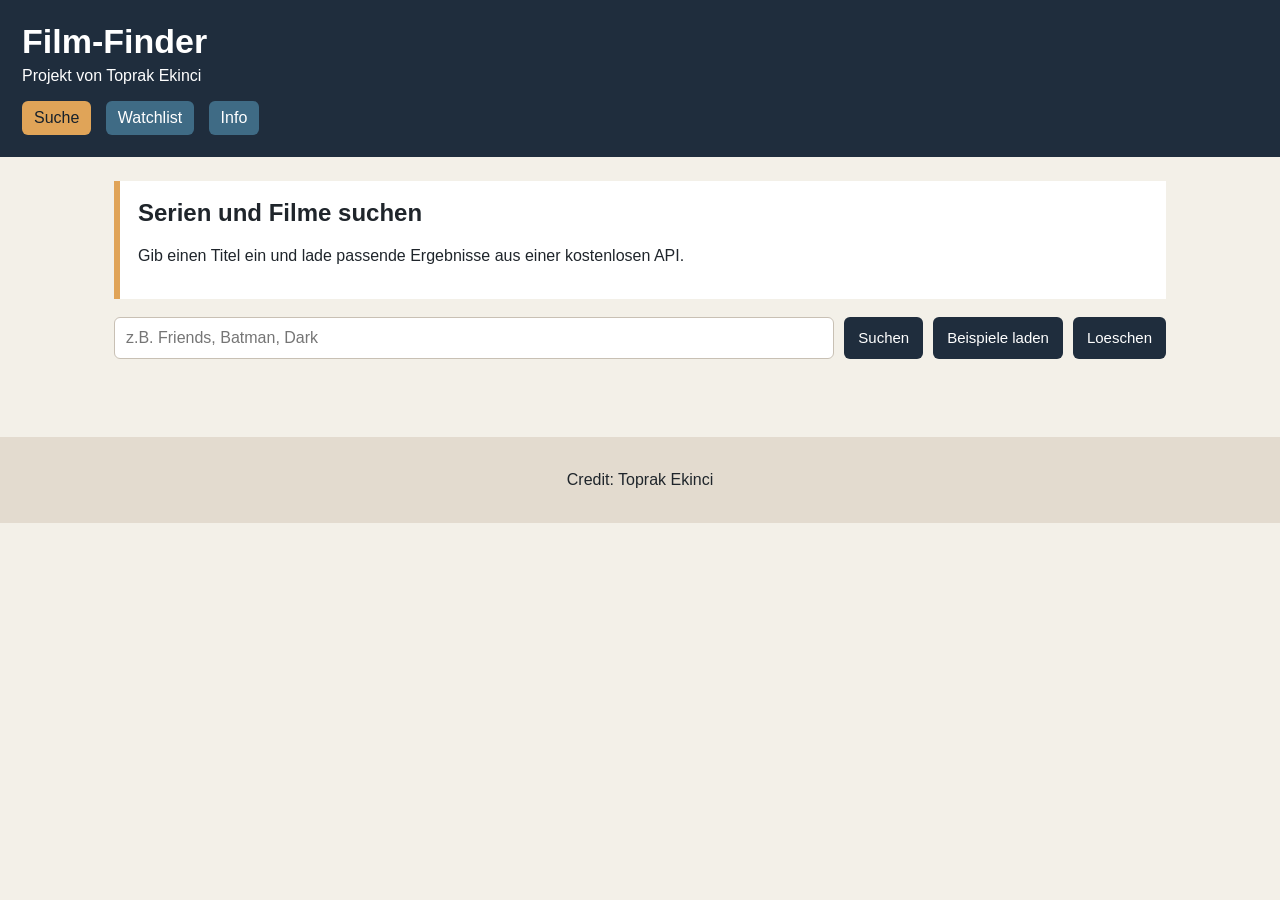
<file: WMC-2526-Ekinci/FilmFinder_Toprak_Ekinci/index.html>
<!DOCTYPE html>
<html lang="de">
<head>
    <meta charset="UTF-8">
    <meta name="viewport" content="width=device-width, initial-scale=1.0">
    <title>Film-Finder</title>
    <link rel="stylesheet" href="style.css">
</head>
<body>
    <header>
        <h1>Film-Finder</h1>
        <p>Projekt von Toprak Ekinci</p>
        <nav>
            <a class="active" href="index.html">Suche</a>
            <a href="watchlist.html">Watchlist</a>
            <a href="info.html">Info</a>
        </nav>
    </header>

    <main>
        <section class="intro">
            <h2>Serien und Filme suchen</h2>
            <p>Gib einen Titel ein und lade passende Ergebnisse aus einer kostenlosen API.</p>
        </section>

        <section class="controls">
            <input id="suchfeld" type="text" placeholder="z.B. Friends, Batman, Dark">
            <button id="suchenButton">Suchen</button>
            <button id="beispieleButton">Beispiele laden</button>
            <button id="loeschenButton">Loeschen</button>
        </section>

        <section id="meldung" class="message"></section>
        <section id="filmListe" class="grid"></section>
    </main>

    <footer>
        <p>Credit: Toprak Ekinci</p>
    </footer>

    <script src="script.js"></script>
</body>
</html>
</file>
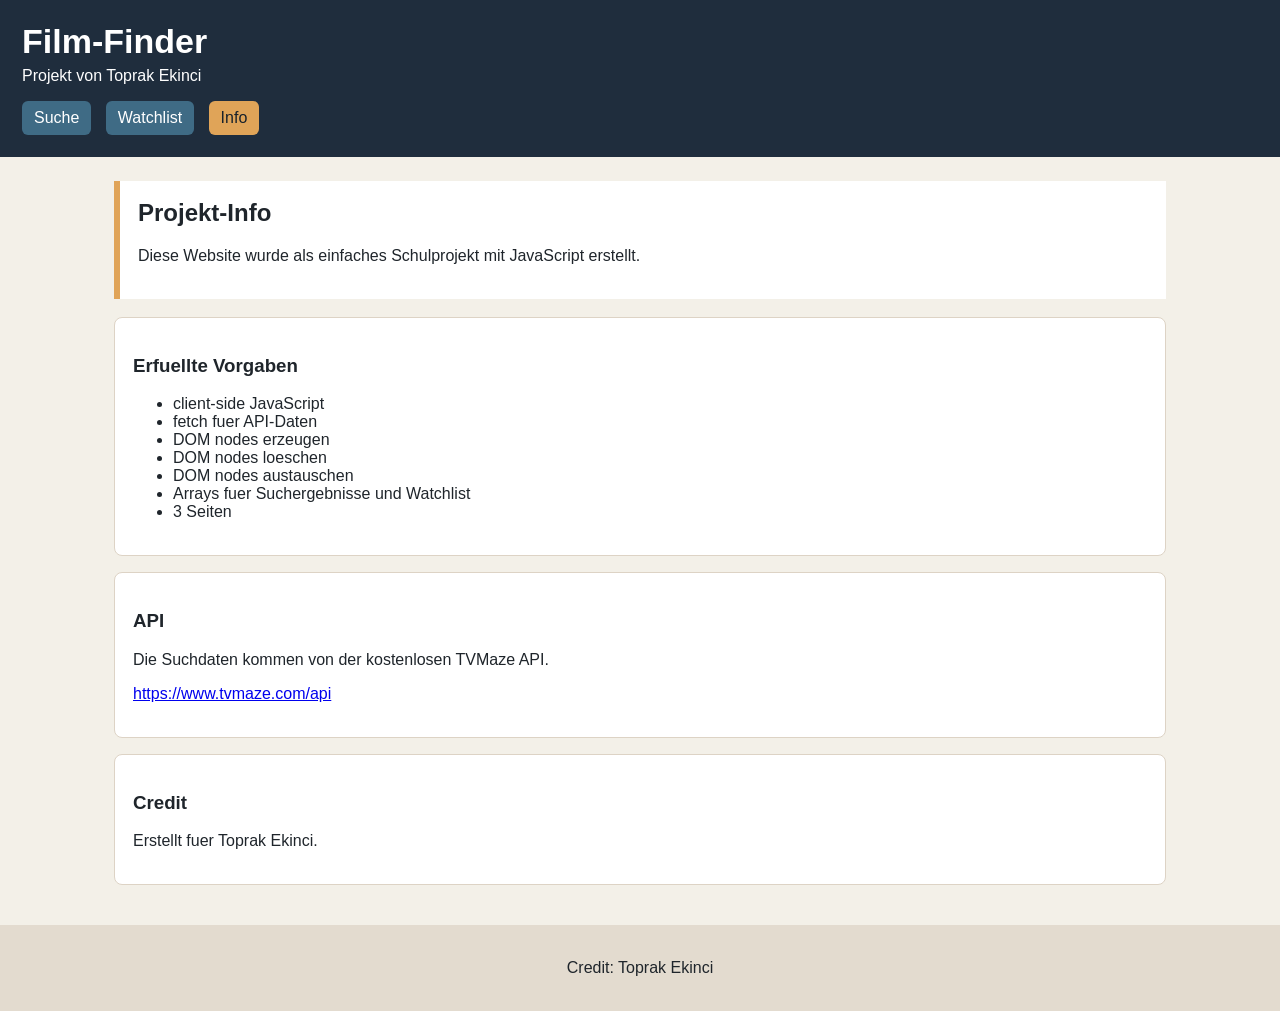
<file: WMC-2526-Ekinci/FilmFinder_Toprak_Ekinci/info.html>
<!DOCTYPE html>
<html lang="de">
<head>
    <meta charset="UTF-8">
    <meta name="viewport" content="width=device-width, initial-scale=1.0">
    <title>Info - Film-Finder</title>
    <link rel="stylesheet" href="style.css">
</head>
<body>
    <header>
        <h1>Film-Finder</h1>
        <p>Projekt von Toprak Ekinci</p>
        <nav>
            <a href="index.html">Suche</a>
            <a href="watchlist.html">Watchlist</a>
            <a class="active" href="info.html">Info</a>
        </nav>
    </header>

    <main>
        <section class="intro">
            <h2>Projekt-Info</h2>
            <p>Diese Website wurde als einfaches Schulprojekt mit JavaScript erstellt.</p>
        </section>

        <section class="info-box">
            <h3>Erfuellte Vorgaben</h3>
            <ul>
                <li>client-side JavaScript</li>
                <li>fetch fuer API-Daten</li>
                <li>DOM nodes erzeugen</li>
                <li>DOM nodes loeschen</li>
                <li>DOM nodes austauschen</li>
                <li>Arrays fuer Suchergebnisse und Watchlist</li>
                <li>3 Seiten</li>
            </ul>
        </section>

        <section class="info-box">
            <h3>API</h3>
            <p>Die Suchdaten kommen von der kostenlosen TVMaze API.</p>
            <p><a href="https://www.tvmaze.com/api" target="_blank">https://www.tvmaze.com/api</a></p>
        </section>

        <section class="info-box">
            <h3>Credit</h3>
            <p>Erstellt fuer Toprak Ekinci.</p>
        </section>
    </main>

    <footer>
        <p>Credit: Toprak Ekinci</p>
    </footer>
</body>
</html>
</file>
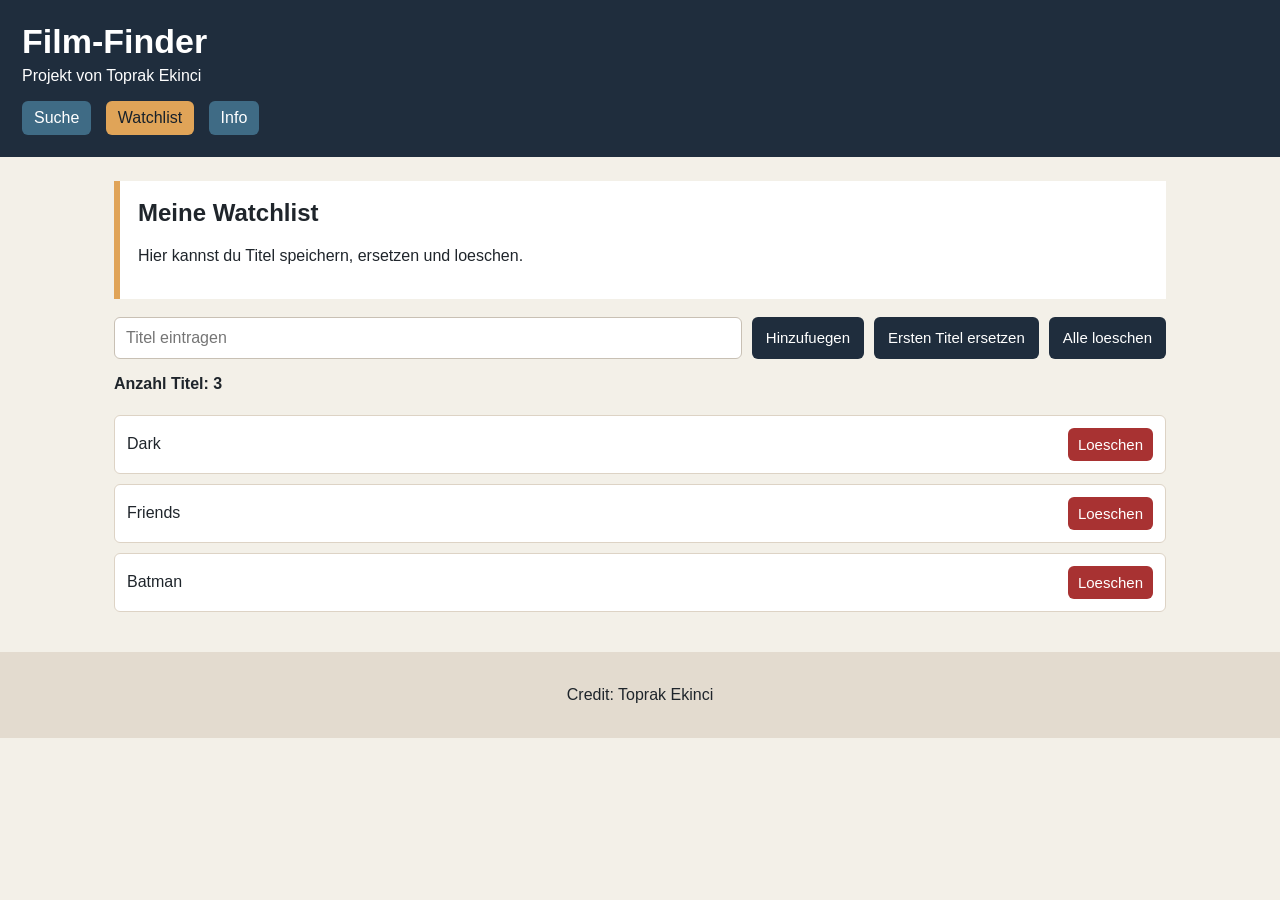
<file: WMC-2526-Ekinci/FilmFinder_Toprak_Ekinci/watchlist.html>
<!DOCTYPE html>
<html lang="de">
<head>
    <meta charset="UTF-8">
    <meta name="viewport" content="width=device-width, initial-scale=1.0">
    <title>Watchlist - Film-Finder</title>
    <link rel="stylesheet" href="style.css">
</head>
<body>
    <header>
        <h1>Film-Finder</h1>
        <p>Projekt von Toprak Ekinci</p>
        <nav>
            <a href="index.html">Suche</a>
            <a class="active" href="watchlist.html">Watchlist</a>
            <a href="info.html">Info</a>
        </nav>
    </header>

    <main>
        <section class="intro">
            <h2>Meine Watchlist</h2>
            <p>Hier kannst du Titel speichern, ersetzen und loeschen.</p>
        </section>

        <section class="controls">
            <input id="titelInput" type="text" placeholder="Titel eintragen">
            <button id="hinzufuegenButton">Hinzufuegen</button>
            <button id="ersetzenButton">Ersten Titel ersetzen</button>
            <button id="alleLoeschenButton">Alle loeschen</button>
        </section>

        <section id="watchlistMeldung" class="message"></section>
        <ul id="watchlist" class="simple-list"></ul>
    </main>

    <footer>
        <p>Credit: Toprak Ekinci</p>
    </footer>

    <script src="watchlist.js"></script>
</body>
</html>
</file>
<file: WMC-2526-Ekinci/FilmFinder_Toprak_Ekinci/style.css>
* {
    box-sizing: border-box;
}

body {
    margin: 0;
    font-family: Arial, sans-serif;
    background: #f3f0e8;
    color: #1f252b;
}

header {
    background: #1f2d3d;
    color: white;
    padding: 22px;
}

header h1 {
    margin: 0;
    font-size: 34px;
}

header p {
    margin: 6px 0 16px 0;
}

nav a {
    color: white;
    text-decoration: none;
    display: inline-block;
    margin-right: 10px;
    padding: 8px 12px;
    border-radius: 6px;
    background: #3f6b85;
}

nav a:hover,
nav a.active {
    background: #e0a458;
    color: #17212b;
}

main {
    max-width: 1100px;
    margin: 0 auto;
    padding: 24px;
}

.intro {
    background: white;
    border-left: 6px solid #e0a458;
    padding: 18px;
    margin-bottom: 18px;
}

.intro h2 {
    margin-top: 0;
}

.controls {
    display: flex;
    flex-wrap: wrap;
    gap: 10px;
    margin-bottom: 16px;
}

input {
    min-width: 250px;
    flex: 1;
    padding: 11px;
    border: 1px solid #c8c0b4;
    border-radius: 6px;
    font-size: 16px;
}

button {
    padding: 11px 14px;
    border: 0;
    border-radius: 6px;
    background: #1f2d3d;
    color: white;
    font-size: 15px;
    cursor: pointer;
}

button:hover {
    background: #3f6b85;
}

.message {
    min-height: 24px;
    margin-bottom: 14px;
    font-weight: bold;
}

.grid {
    display: grid;
    grid-template-columns: repeat(auto-fit, minmax(230px, 1fr));
    gap: 14px;
}

.movie-card {
    background: white;
    border: 1px solid #ddd3c5;
    border-radius: 8px;
    padding: 15px;
}

.movie-card img {
    width: 100%;
    height: 260px;
    object-fit: cover;
    background: #e7ded1;
    border: 1px solid #ddd3c5;
}

.movie-card h3 {
    margin-bottom: 8px;
}

.movie-card p {
    margin: 7px 0;
}

.simple-list {
    list-style: none;
    padding: 0;
}

.simple-list li {
    background: white;
    border: 1px solid #ddd3c5;
    border-radius: 6px;
    padding: 12px;
    margin-bottom: 10px;
    display: flex;
    justify-content: space-between;
    gap: 12px;
    align-items: center;
}

.small-button {
    padding: 8px 10px;
    background: #a83232;
}

.info-box {
    background: white;
    border: 1px solid #ddd3c5;
    border-radius: 8px;
    padding: 18px;
    margin-bottom: 16px;
}

footer {
    text-align: center;
    padding: 18px;
    background: #e3dbcf;
}

@media (max-width: 600px) {
    header h1 {
        font-size: 27px;
    }

    nav a,
    button,
    input {
        width: 100%;
    }
}
</file>
